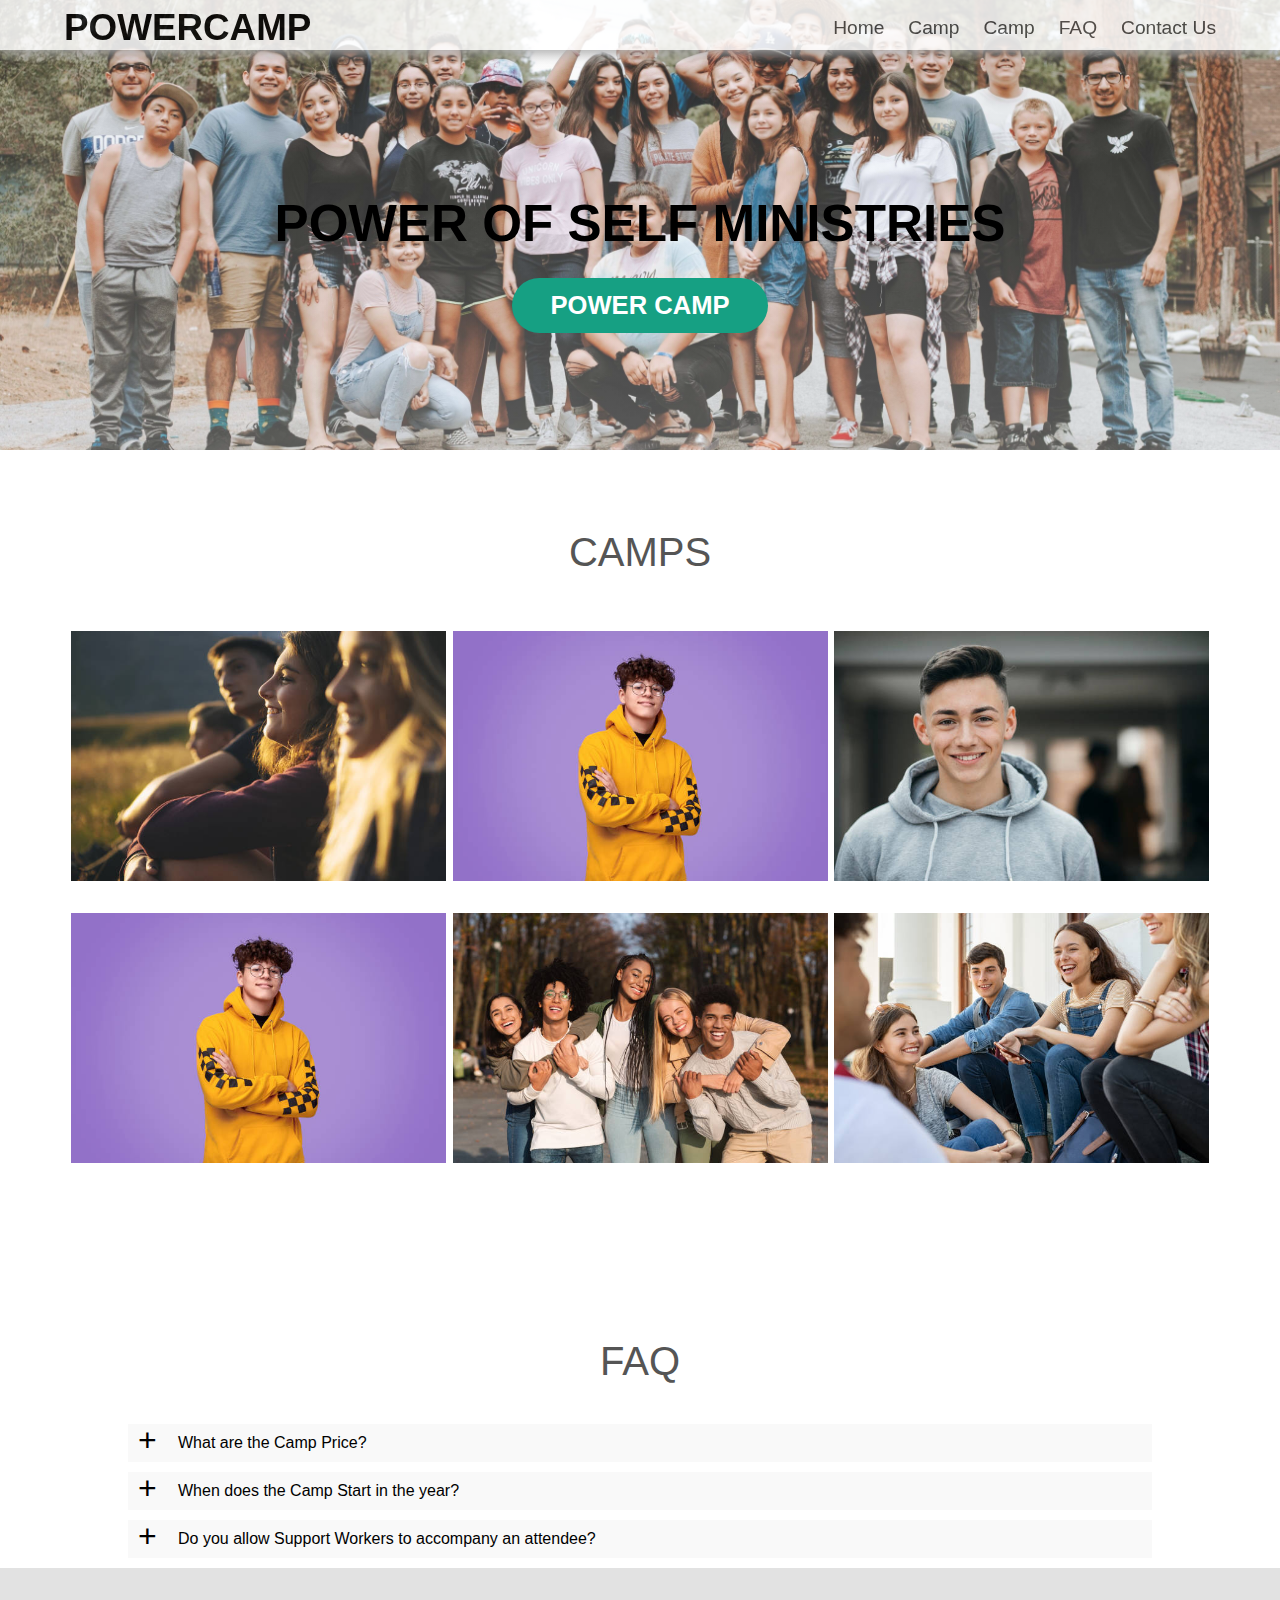
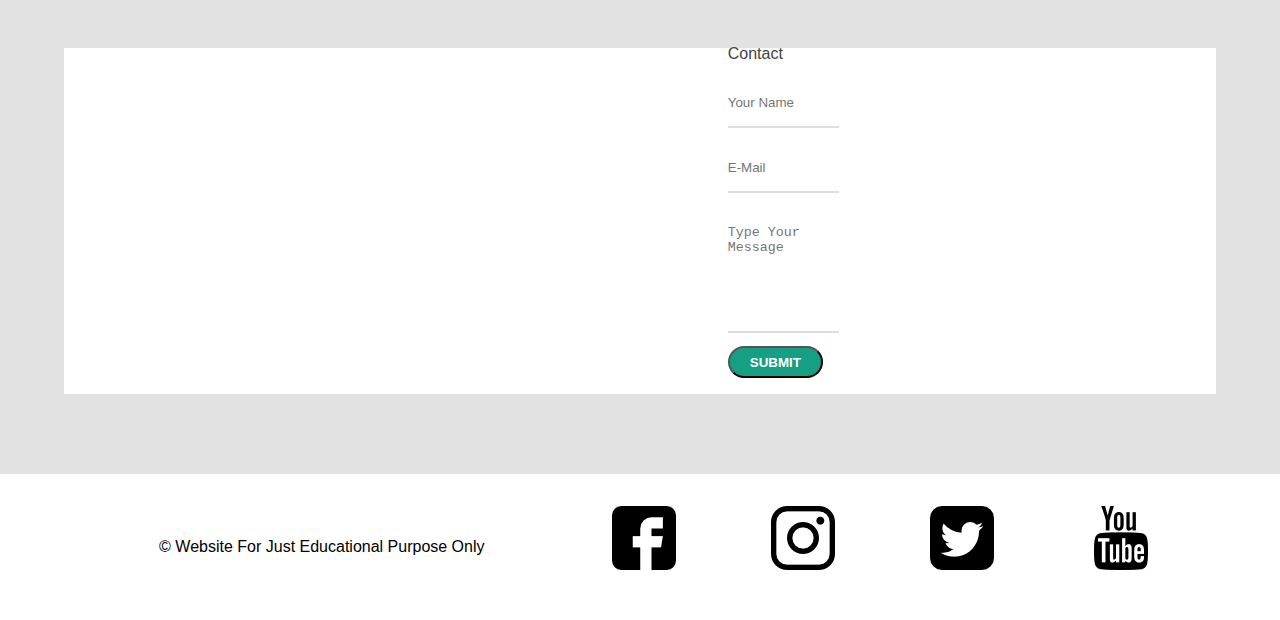
<file: index.html>
<!DOCTYPE html>
<html lang="en">
  <head>
    <meta charset="UTF-8" />
    <meta http-equiv="X-UA-Compatible" content="IE=edge" />
    <meta name="viewport" content="width=device-width, initial-scale=1.0" />
    <title>PowerCamp</title>
    <link rel="stylesheet" href="assets/style.css" />
  </head>
  <body>
    <nav class="navbar">
      <div class="navbar-container container">
          <input type="checkbox">
          <div class="hamburger-lines">
              <span class="line line1"></span>
              <span class="line line2"></span>
              <span class="line line3"></span>
          </div>
          <ul class="menu-items">
              <li><a href="#home">Home</a></li>
              <li><a href="#camp">Camp</a></li>
              <li><a href="#about-us">Camp</a></li>
              <li><a href="#faq">FAQ </a></li>
              <li><a href="#contact">Contact Us</a></li>
          </ul>
          <h1 class="logo">POWERCAMP</h1>
      </div>
  </nav>
    <section class="showcase-area" id="showcase">
      <div class="showcase-container">
        <h1 class="main-title" id="home">Power Of Self Ministries</h1>
        <a href="#camp" class="btn btn-primary">Power Camp</a>
      </div>
    </section>

    
    <section id="camp">
      <h2>Camps</h2>
      <div class="camp-container container">
        <div class="camp-type under11s">
          <div class="img-container">
            <img src="./children.jpg" alt="image" />
            <div class="img-content">
              <h3>Under 11s</h3>
              <a
                href="#"
                class="btn btn-primary"
                target="blank"
                >See more</a
              >
            </div>
          </div>
        </div>
        <div class="camp-type preTeens">
          <div class="img-container">
            <img src="./young_adults.jpg" alt="image" />
            <div class="img-content">
              <h3>Pre-Teens</h3>
              <a
                href="#"
                class="btn btn-primary"
                target="blank"
                >See more</a
              >
            </div>
          </div>
        </div>

        <div class="camp-type teens">
            <div class="img-container">
              <img src="./last.jpg" alt="image" />
              <div class="img-content">
                <h3>Teens</h3>
                <a
                  href="#"
                  class="btn btn-primary"
                  target="blank"
                  >See more</a
                >
              </div>
            </div>
          </div>
          <div class="camp-type youngAdults">
            <div class="img-container">
              <img src="./young_adults.jpg" alt="image" />
              <div class="img-content">
                <h3>Young Adults</h3>
                <a
                  href="#"
                  class="btn btn-primary"
                  target="blank"
                  >See more</a
                >
              </div>
            </div>
          </div>
          <div class="camp-type aln">
            <div class="img-container">
              <img src="./an_group.jpg" alt="image" />
              <div class="img-content">
                <h3>ALN</h3>
                <a
                  href="#"
                  class="btn btn-primary"
                  target="blank"
                  >See more</a
                >
              </div>
            </div>
          </div>
        <div class="camp-type groups">
          <div class="img-container">
            <img src="./group.jpg" alt="image" />
            <div class="img-content">
              <h3>Groups</h3>
              <a
                href="#"
                class="btn btn-primary"
                target="#faq"
                >See more</a
              >
            </div>
          </div>
        </div>
      </div>
    </section>


     <!-- FAQ section -->

     <section id="faq">
           
      <h2>
          FAQ
      </h2>
    

<div class="content">
<div>
<input type="checkbox" id="question1" name="q"  class="questions">
<div class="plus">+</div>
<label for="question1" class="question">
What are the Camp Price?
</label>
<div class="answers">
Prices Vary depending on location and duration. Contact us for details.</div>
</div>

<div>
<input type="checkbox" id="question2" name="q" class="questions">
<div class="plus">+</div>
<label for="question2" class="question">
When does the Camp Start in the year?
</label>
<div class="answers">
Our Camps run from June till September every year. You can contact us for more info or to sign-up to be informed when we start taking bookings. 
</div>
</div>

<div>
<input type="checkbox" id="question3" name="q" class="questions">
<div class="plus">+</div>
<label for="question3" class="question">
Do you allow Support Workers to accompany an attendee?  
</label>
<div class="answers">
Yes, we offer a special package to accomodate that.
</div>
</div>
</div>

  </section>



    
    <section id="contact">
      <div class="contact-container container">
        <div class="contact-img">
          
         <iframe src="https://www.google.com/maps/embed?pb=!1m18!1m12!1m3!1d158858.4733963957!2d-0.24168033261308663!3d51.52855824268974!2m3!1f0!2f0!3f0!3m2!1i1024!2i768!4f13.1!3m3!1m2!1s0x47d8a00baf21de75%3A0x52963a5addd52a99!2sLondon%2C%20UK!5e0!3m2!1sen!2s!4v1662396171915!5m2!1sen!2s" width="100%" height="100%"  style="border:0;" allowfullscreen="" loading="lazy" referrerpolicy="no-referrer-when-downgrade"></iframe>
        </div>

        <form action="#">
        <div class="form-container">
          <h2>Contact</h2>
          <input type="text" placeholder="Your Name" required/>
          <input type="email" placeholder="E-Mail" required/>
          <textarea
            cols="30"
            rows="6"
            placeholder="Type Your Message" required
          ></textarea>
          <button type="submit" class="btn btn-primary">Submit</button>
        </div>
      </form>
      </div>
    </section>
    <footer id="footer">


      <div class="icons-container">

        <div class="icons-row">
          <div class="col">
            <h2> &copy; Website For Just Educational Purpose Only</h2>
          </div>
          <div class="col"><a href="https://www.facebook.com/"><img src="./facebook.png" alt="facebook link"></a></div>
          <div class="col"><a href="https://www.instagram.com"><img src="./instagram.png" alt="instagram link">
          </a></div>
          <div class="col">
            <a href="https://www.twitter.com/"><img src="./twitter-sign.png" alt="twitter link"></a></div>
          <div class="col"> 
            <a href="https://www.youtube.com/"><img src="./social.png" alt="Youtube link"></a></div>
        </div>
      </div>
     
        
          
        
      
      
      
         
      
    </footer>
  </body>
  
</html>
</file>
<file: assets/style.css>
@import url('https://fonts.googleapis.com/css2?family=Roboto&display=swap');

* {
  box-sizing: border-box;
  padding: 0;
  margin: 0;
}

.html {
  font-size: 62.5%;
}

body {
  font-family: "Poppins", sans-serif;
}

/* ///////////..utility classes../////////// */

.container {
  max-width: 1200px;
  width: 90%;
  margin: auto;
}

.btn {
  display: inline-block;
  padding: 0.5em 1.5em;
  text-decoration: none;
  border-radius: 50px;
  cursor: pointer;
  outline: none;
  margin-top: 1em;
  text-transform: uppercase;
  font-weight: bold;
}

.btn-primary {
  color: #fff;
  background: #16a083;
}

.btn-primary:hover {
  background: #117964;
  transition: background 0.3s ease-in-out;
}

/* ............/navbar/............ *

/* desktop mode............/// */

.navbar input[type="checkbox"],
.navbar .hamburger-lines {
  display: none;
}

.navbar {
  box-shadow: 0px 5px 10px 0px #aaa;
  position: fixed;
  width: 100%;
  background: #fff;
  color: #000;
  opacity: 0.85;
  height: 50px;
  z-index: 12;
}

.navbar-container {
  display: flex;
  justify-content: space-between;
  height: 64px;
  align-items: center;
}

.menu-items {
  order: 2;
  display: flex;
}

.menu-items li {
  list-style: none;
  margin-left: 1.5rem;
  margin-bottom: 0.5rem;
  font-size: 1.2rem;
}

.menu-items a {
  text-decoration: none;
  color: #444;
  font-weight: 500;
  transition: color 0.3s ease-in-out;
}

.menu-items a:hover {
  color: #117964;
  transition: color 0.3s ease-in-out;
}

.logo {
  order: 1;
  font-size: 2.3rem;
  margin-bottom: 0.5rem;
}

/* ............ Showcase  styling ........ */

.showcase-area {
  height: 50vh;
  background: linear-gradient(
      rgba(240, 240, 240, 0.144),
      rgba(255, 255, 255, 0.336)
    ),
    url("./img8.jpg");
  background-size: cover;
  background-position: center;
  background-repeat: no-repeat;
}

.showcase-container {
  display: flex;
  flex-direction: column;
  align-items: center;
  justify-content: center;
  height: 100%;
  font-size: 1.6rem;
}

.main-title {
  text-transform: uppercase;
  margin-top: 1.5em;
}


/* ..........CAMP CATEGORY........... */

#camp {
  padding: 5rem 0 10rem 0;
}

#camp h2 {
  text-align: center;
  font-size: 2.5rem;
  font-weight: 400;
  margin-bottom: 40px;
  text-transform: uppercase;
  color: #555;
}

.camp-container {
  display: flex;
  justify-content: space-evenly;
  flex-flow: row wrap;
 
}

.camp-container img {
  display: block;
  width: 100%;
  margin: auto;
  max-height: 250px;
  object-fit: cover;
  object-position: center;
 
}

.img-container {
  margin: 1rem 0;
  position: relative;

}

.img-content {
  position: absolute;
  top: 70%;
  left: 50%;
  transform: translate(-50%, -50%);
  opacity: 0;
  z-index: 2;
  text-align: center;
  transition: all 0.3s ease-in-out 0.1s;
}

.img-content h3 {
  color: #fff;
  font-size: 2.2rem;
}

.img-content a {
  font-size: 1.2rem;
}

.img-container::after {
  content: "";
  display: block;
  position: absolute;
  top: 0;
  left: 0;
  width: 100%;
  height: 100%;
  background: rgba(0, 0, 0, 0.871);
  opacity: 0;
  z-index: 1;

  transform: scaleY(0);
  transform-origin: 100% 100%;
  transition: all 0.3s ease-in-out;
}

.img-container:hover::after {
  opacity: 1;
  transform: scaleY(1);
}

.img-container:hover .img-content {
  opacity: 1;
  top: 40%;
}


/* ....... FAQ ................ */

/* Faq css */


#faq h2 {
  text-align: center;
  font-size: 2.5rem;
  font-weight: 400;
  margin-bottom: 40px;
  text-transform: uppercase;
  color: #555;
}

.content {
  width: 80%;
  padding: 0;
  margin: 0 auto;
}



/* Question */
.question {
  position: relative;
  background: #f9f9f9;
  margin: 0;
  padding: 10px 10px 10px 50px;
  display: block;
  width:100%;
  cursor: pointer;
}
/* Answer */
.answers {
  padding: 0px 15px;
  margin: 5px 0;
  width:100%!important;
  height: 0;
  overflow: hidden;
  z-index: -1;
  position: relative;
  opacity: 0;
  -webkit-transition: .3s ease;
  -moz-transition: .3s ease;
  -o-transition: .3s ease;
  transition: .3s ease;
}

.questions:checked ~ .answers{
  height: auto;
  opacity: 1;
  padding: 15px;
  
}

/*FAQ Toggle*/
.plus {
  position: absolute;
  margin-left: 10px;
  z-index: 5;
  font-size: 2em;
  line-height: 100%;
  -webkit-user-select: none;    
  -moz-user-select: none;
  -ms-user-select: none;
  -o-user-select: none;
  user-select: none;
  -webkit-transition: .3s ease;
  -moz-transition: .3s ease;
  -o-transition: .3s ease;
  transition: .3s ease;

}

.questions:checked ~ .plus {
  -webkit-transform: rotate(45deg);
  -moz-transform: rotate(45deg);
  -o-transform: rotate(45deg);
  transform: rotate(45deg);

}

.questions {
  display: none;
  
}




/* ........ Contact Us........... */

#contact {
  padding: 5rem 0;
  background: rgb(226, 226, 226);
}

.contact-container {
  display: flex;
  background: #fff;
  
}

.contact-img {
  width: 50%;
}

.contact-img img {
  display: block;
  height: 400px;
  width: 100%;
  object-position: center;
  object-fit: cover;
}

.form-container {
 
  padding: 1rem;
  width: 50%;
  margin: auto;
}

.form-container input {
  display: block;
  width: 100%;
  border: none;
  border-bottom: 2px solid #ddd;
  padding: 1rem 0;
  box-shadow: none;
  outline: none;
  margin-bottom: 1rem;
  color: #444;
  font-weight: 500;
}

.form-container textarea {
  display: block;
  width: 100%;
  border: none;
  border-bottom: 2px solid #ddd;
  color: #444;
  outline: none;
  padding: 1rem 0;
  resize: none;
}

.form-container h2 {
  font-size: 1rem;
  font-weight: 200;
  color: #444;
  margin-bottom: 1rem;
  margin-top: -1.2rem;
}

.form-container a {
  font-size: 1.3rem;
}



#footer h2{
  padding: 2rem;
  font-size: 1rem;
  font-weight: 500;
  color: #000;
  
}



.icons-row{
  display: flex;
  padding: 2rem;
  flex-flow: row wrap;
  justify-content: space-evenly;
}




/* ......../ media query /.......... */

@media (max-width: 768px) {
  .navbar {
    opacity: 0.95;
  }

  .navbar-container input[type="checkbox"],
  .navbar-container .hamburger-lines {
    display: block;
  }

  .navbar-container {
    display: block;
    position: relative;
    height: 64px;
  }

  .navbar-container input[type="checkbox"] {
    position: absolute;
    display: block;
    height: 32px;
    width: 30px;
    top: 20px;
    left: 20px;
    z-index: 5;
    opacity: 0;
  }

  .navbar-container .hamburger-lines {
    display: block;
    height: 23px;
    width: 35px;
    position: absolute;
    top: 17px;
    left: 20px;
    z-index: 2;
    display: flex;
    flex-direction: column;
    justify-content: space-between;
  }

  .navbar-container .hamburger-lines .line {
    display: block;
    height: 4px;
    width: 100%;
    border-radius: 10px;
    background: #333;
  }

  .navbar-container .hamburger-lines .line1 {
    transform-origin: 0% 0%;
    transition: transform 0.4s ease-in-out;
  }

  .navbar-container .hamburger-lines .line2 {
    transition: transform 0.2s ease-in-out;
  }

  .navbar-container .hamburger-lines .line3 {
    transform-origin: 0% 100%;
    transition: transform 0.4s ease-in-out;
  }

  .navbar .menu-items {
    padding-top: 100px;
    background: #fff;
    height: 100vh;
    max-width: 300px;
    transform: translate(-150%);
    display: flex;
    flex-direction: column;
    margin-left: -40px;
    padding-left: 50px;
    transition: transform 0.5s ease-in-out;
    box-shadow: 5px 0px 10px 0px #aaa;
  }

  .navbar .menu-items li {
    margin-bottom: 1.5rem;
    font-size: 1.3rem;
    font-weight: 500;
  }

  .logo {
    position: absolute;
    top: 5px;
    right: 15px;
    font-size: 2rem;
  }

  .navbar-container input[type="checkbox"]:checked ~ .menu-items {
    transform: translateX(0);
  }

  .navbar-container input[type="checkbox"]:checked ~ .hamburger-lines .line1 {
    transform: rotate(35deg);
  }

  .navbar-container input[type="checkbox"]:checked ~ .hamburger-lines .line2 {
    transform: scaleY(0);
  }

  .navbar-container input[type="checkbox"]:checked ~ .hamburger-lines .line3 {
    transform: rotate(-35deg);
  }

  /* ......./ CAMP /......... */

  .camp-container {
    flex-direction: column;
    align-items: stretch;
  }

  .camp-type:not(:last-child) {
    margin-bottom: 3rem;
  }

  .camp-type {
    box-shadow: 5px 5px 10px 0 #aaa;
  }

  .img-container {
    margin: 0;
  }
}

@media (max-width: 500px) {
  html {
    font-size: 65%;
  }

  .navbar .menu-items li{
      font-size: 1.6rem;
  }

  .testimonial-container {
    flex-direction: column;
    text-align: center;
  }



  .form-container {
    width: 90%;
  }

  .contact-container {
    display: flex;
    flex-direction: column;
  }

  .contact-img {
    width: 90%;
    margin: 3rem auto;
  }

  .logo {
    position: absolute;
    top: 06px;
    right: 15px;
    font-size: 3rem;
  }

  .navbar .menu-items li {
    margin-bottom: 2.5rem;
    font-size: 1.8rem;
    font-weight: 500;
  }
}

@media (min-width: 769px) and (max-width: 1200px) {
  .img-container h3 {
    font-size: 1.5rem;
  }

  .img-container .btn {
    font-size: 0.7rem;
  }
}

@media (orientation: landscape) and (max-height: 500px) {
  .showcase-area {
    height: 50vmax;
  }
}
</file>
